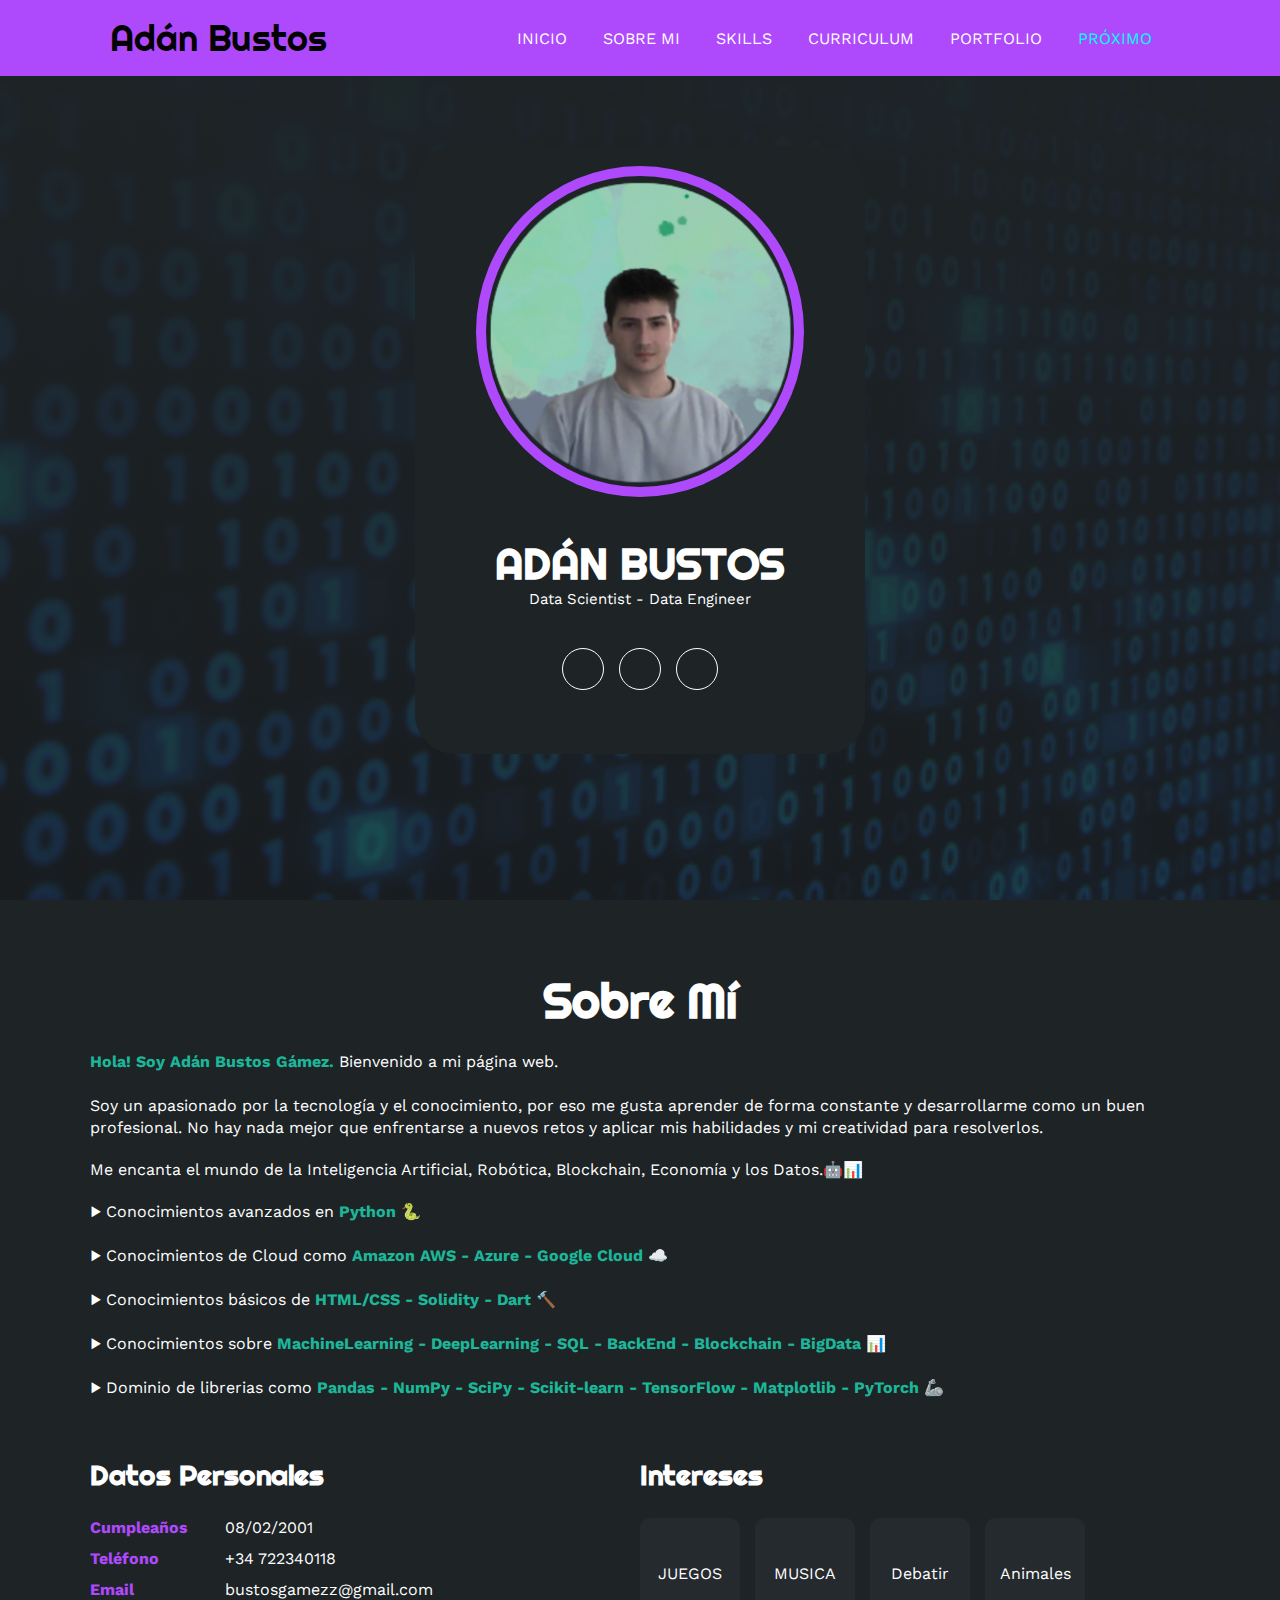
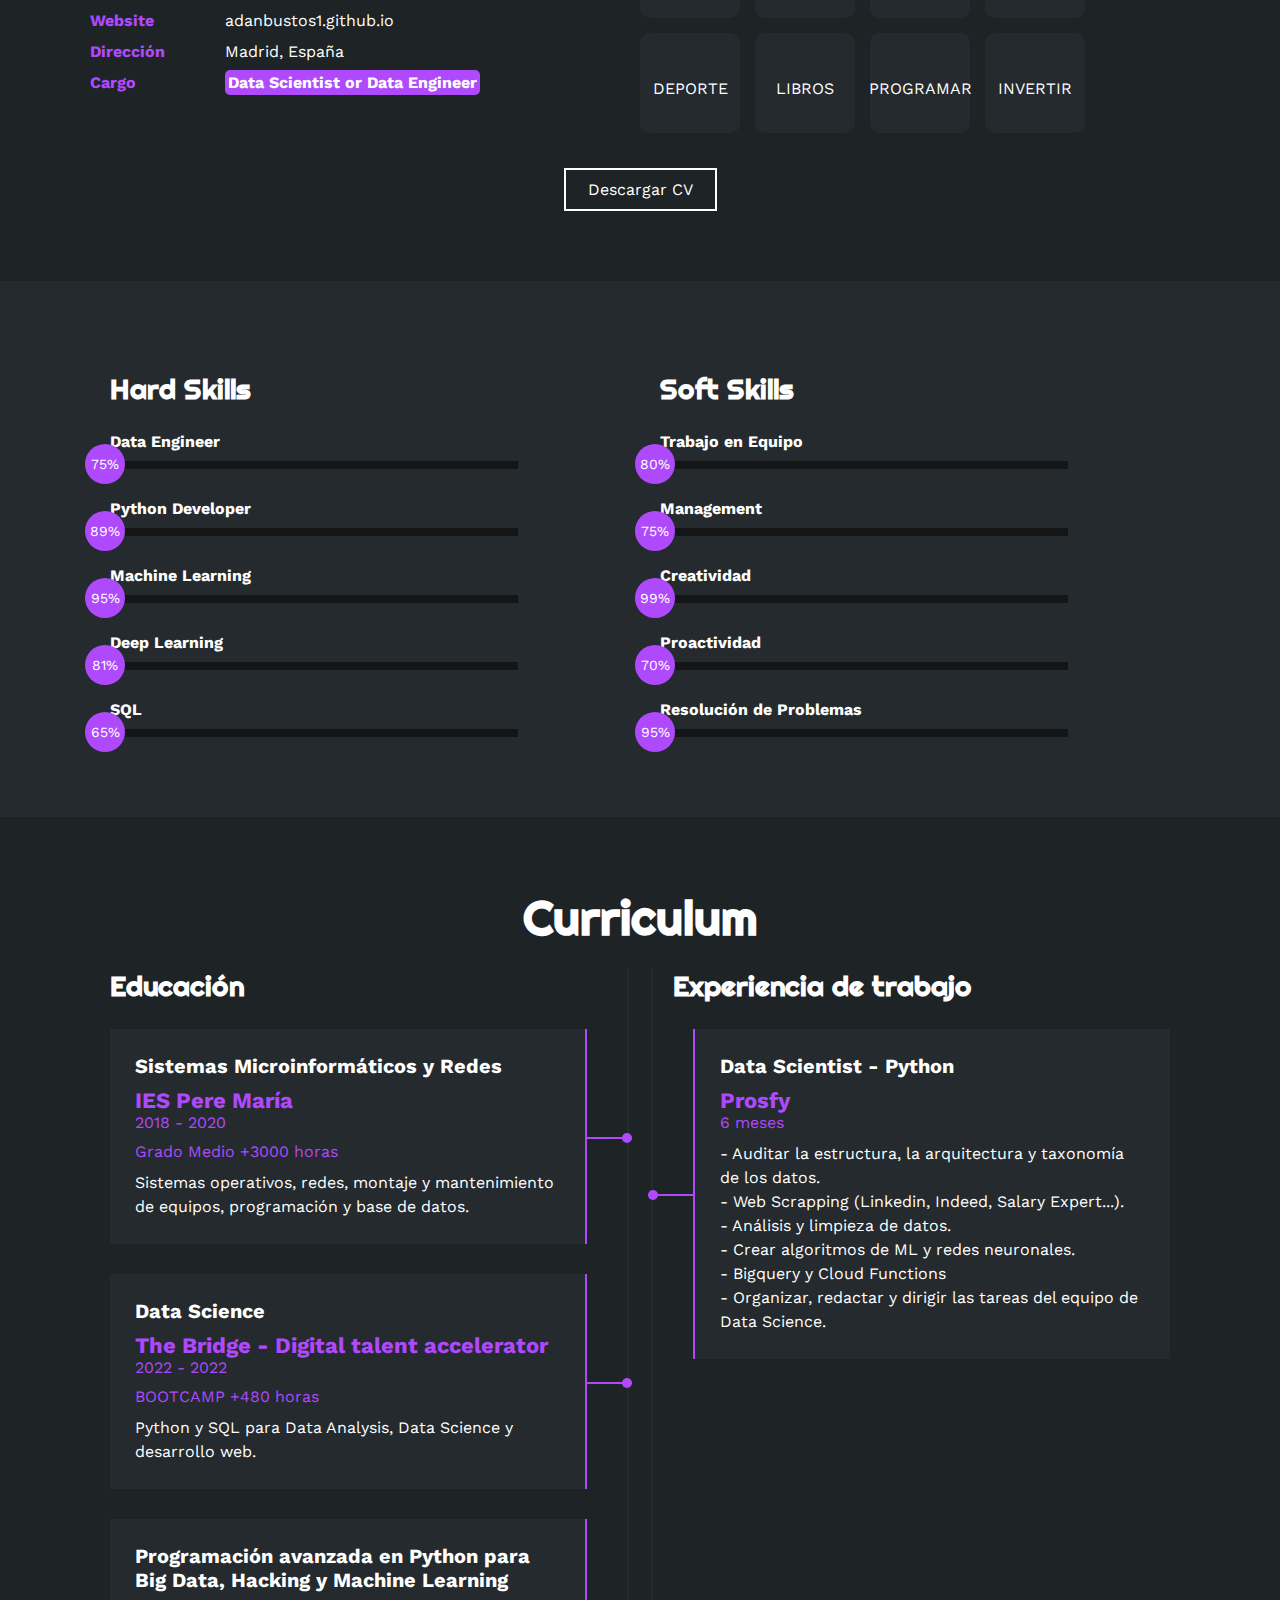
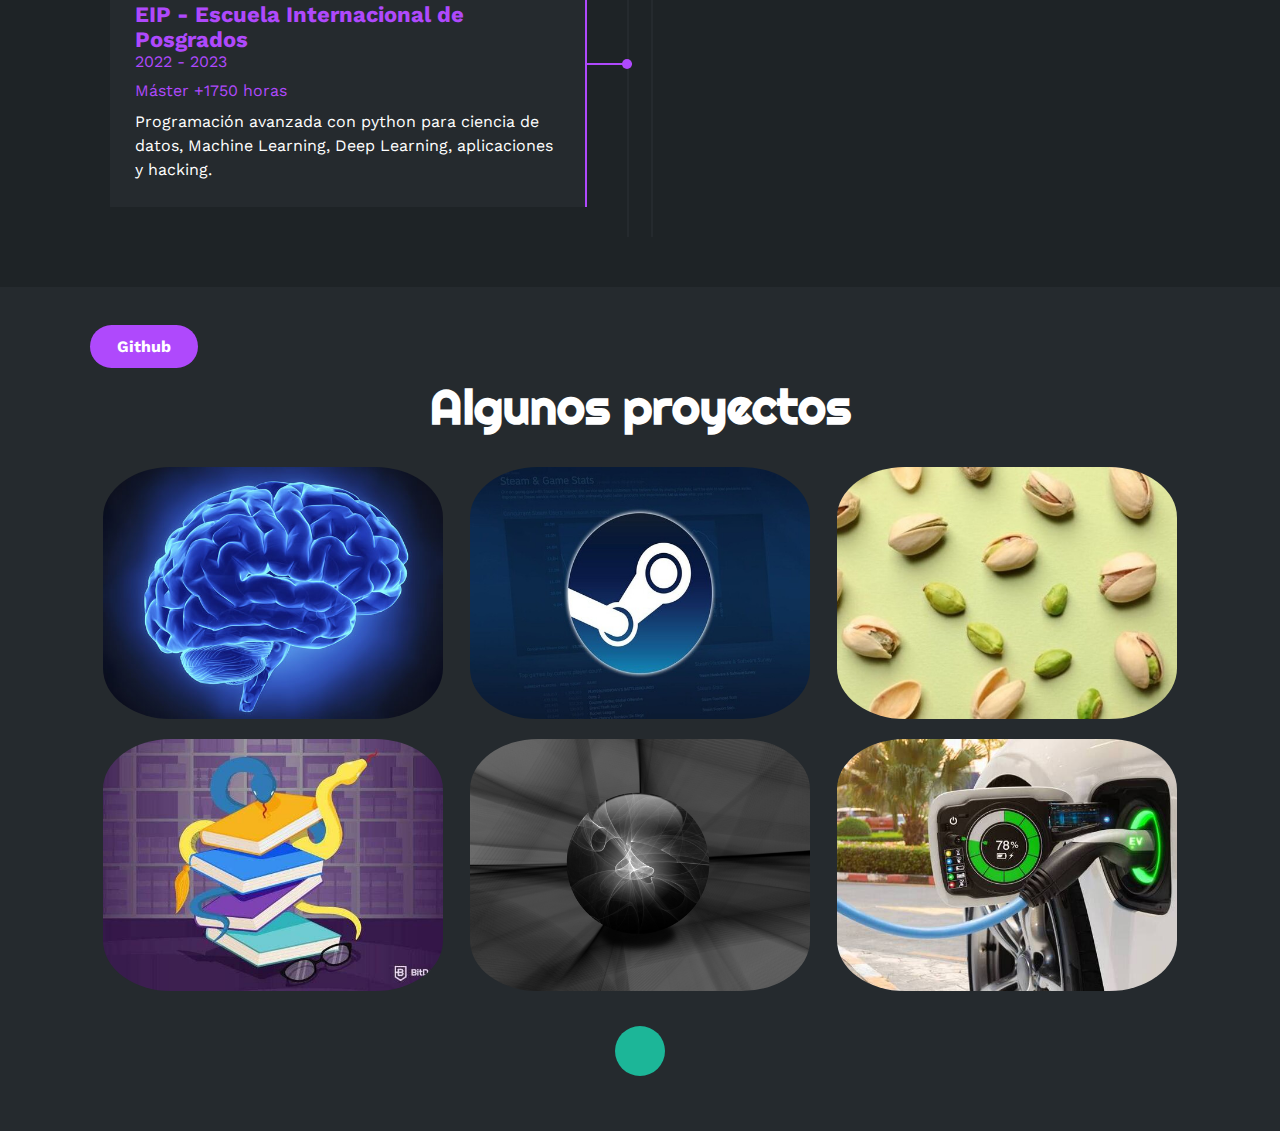
<file: index.html>
<!DOCTYPE html>
<html lang="es">
<head>
    <meta charset="UTF-8">
    <meta http-equiv="X-UA-Compatible" content="IE=edge">
    <meta name="viewport" content="width=device-width, initial-scale=1.0">
    <link rel="stylesheet" href="https://cdnjs.cloudflare.com/ajax/libs/font-awesome/6.1.2/css/all.min.css" integrity="sha512-1sCRPdkRXhBV2PBLUdRb4tMg1w2YPf37qatUFeS7zlBy7jJI8Lf4VHwWfZZfpXtYSLy85pkm9GaYVYMfw5BC1A==" crossorigin="anonymous" referrerpolicy="no-referrer" />
    <title>Adán Bustos 😊</title>
    <link rel="stylesheet" href="estilo.css">
    <link rel="shortcut icon" href="img/favicon.png">
</head>
<body>
    <!-- MENU ENCABEZADO -->
    <div class="contenedor-header">
        <header>
            <div class="logo">
                <a href="#">Adán Bustos</a>
            </div>
            <nav id="nav">
                <ul>
                    <li><a href="#inicio" onclick="seleccionar()">INICIO</a></li>
                    <li><a href="#sobremi" onclick="seleccionar()">SOBRE MI</a></li>
                    <li><a href="#skills" onclick="seleccionar()">SKILLS</a></li>
                    <li><a href="#curriculum" onclick="seleccionar()">CURRICULUM</a></li>
                    <li><a href="#portfolio" onclick="seleccionar()">PORTFOLIO</a></li>
                    <li><a href="pag/pag.html" onclick="seleccionar()" id="lipag">PRÓXIMO</a></li>
                    
                </ul>
            </nav>
            <div class="nav-responsive" onclick="mostrarOcultarMenu()">
                <i class="fa-solid fa-bars"></i>
            </div>
        </header>
        <!--Hola buenas, que haces en mi código, estás curioseando? Y si, la mayoría lo he copiado de algún youtuber inglés que ahora no me acuerdo.-->
    </div>

    <!-- SECCION INICIO -->
    <section id="inicio" class="inicio">
        <div class="contenido-banner">
            <div class="contenedor-img">
                <img src="img/hero.png" alt="">
            </div>
            <h1>ADÁN BUSTOS</h1>
            <h2>Data Scientist - Data Engineer</h2>
            <div class="redes">
                <a href="https://www.instagram.com/bustos_gmz/" target="_blank" rel="noopener noreferrer"><i class="fa-brands fa-instagram"></i></a>
                <a href="https://www.linkedin.com/in/adanbustos/" target="_blank" rel="noopener noreferrer"><i class="fa-brands fa-linkedin-in"></i></a>
                <a href="https://github.com/AdanBustos1" target="_blank" rel="noopener noreferrer"><i class="fab fa-github"></i></a>
            </div>
        </div>
    </section>

    <!-- SECCION SOBRE MI -->
    <section id="sobremi" class="sobremi">
        <div class="contenido-seccion">
            <h2>Sobre Mí</h2>
            <p><span>Hola! Soy Adán Bustos Gámez.</span> Bienvenido a mi página web. <br><br>
                Soy un apasionado por la tecnología y el conocimiento, por eso me gusta aprender de forma constante y desarrollarme como un buen profesional.
                No hay nada mejor que enfrentarse a nuevos retos y aplicar mis habilidades y mi creatividad para resolverlos.
            </p>
            <p>
                Me encanta el mundo de la Inteligencia Artificial, Robótica, Blockchain, Economía y los Datos.🤖📊
            </p>
            <p>
                ▶  Conocimientos avanzados en <span>Python 🐍</span><br><br>
                ▶  Conocimientos de Cloud como <span>Amazon AWS - Azure - Google Cloud ☁️</span><br><br>
                ▶  Conocimientos básicos de <span>HTML/CSS - Solidity - Dart 🔨</span><br><br>
                ▶  Conocimientos sobre <span>MachineLearning - DeepLearning - SQL - BackEnd - Blockchain - BigData 📊</span><br><br>
                ▶  Dominio de librerias como <span>Pandas - NumPy - SciPy - Scikit-learn - TensorFlow - Matplotlib - PyTorch 🦾</span><br>


            </p>
            <br>
            <br>
            <div class="fila">
                <!-- datos personales -->
                <div class="col">
                    <h3>Datos Personales</h3>
                    <ul>
                        <li>
                            <strong>Cumpleaños</strong>
                            08/02/2001
                        </li>
                        <li>
                            <strong>Teléfono</strong>
                            +34 722340118
                        </li>
                        <li>
                            <strong>Email</strong>
                            bustosgamezz@gmail.com
                        </li>
                        <li>
                            <strong>Website</strong>
                            adanbustos1.github.io
                        </li>
                        <li>
                            <strong>Dirección</strong>
                            Madrid, España
                        </li>
                        <li>
                            <strong>Cargo</strong>
                            <span>Data Scientist or Data Engineer</span>
                        </li>
                    </ul>
                </div>

                <!-- intereses -->
                <div class="col">
                    <h3>Intereses</h3>
                    <div class="contenedor-intereses">
                        <div class="interes">
                            <i class="fa-solid fa-gamepad"></i>
                            <span>JUEGOS</span>
                        </div>
                        <div class="interes">
                            <i class="fa-solid fa-headphones"></i>
                            <span>MUSICA</span>
                        </div>
                        <div class="interes">
                            <i class="fa-solid fa-comment"></i>
                            <span>Debatir</span>
                        </div>
                        <div class="interes">
                            <i class="fa-solid fa-cat"></i>
                            <span>Animales</span>
                        </div>
                        <div class="interes">
                            <i class="fa-solid fa-dumbbell"></i>
                            <span>DEPORTE</span>
                        </div>
                        <div class="interes">
                            <i class="fa-solid fa-book"></i>
                            <span>LIBROS</span>
                        </div>
                        <div class="interes">
                            <i class="fa-sharp fa-solid fa-desktop"></i>
                            <span>PROGRAMAR</span>
                        </div>
                        <div class="interes">
                            <i class="fa-solid fa-money-bill-trend-up"></i>
                            <span>INVERTIR</span>
                        </div>
                        
                    </div>
                </div>
            </div>
            <a href="pdf.pdf" download="CV_Adán_Bustos.pdf" target="_blank" rel="noopener noreferrer" style="text-decoration:none">
                <button>
                    Descargar CV <i class="fa-solid fa-download"></i>
                    <span class="overlay"></span>
                </button>
            </a>
        </div>
    </section>

    <!-- SECCION SKILLS -->
    <section class="skills" id="skills">
        <div class="contenido-seccion">
            <h2></h2>
            <div class="fila">
                <!-- Technical Skill -->
                <div class="col">
                    <h3>Hard Skills</h3>
                    <div class="skill">
                        <span>Data Engineer</span>
                        <div class="barra-skill">
                            <div class="progreso">
                                <span>75%</span>
                            </div>
                        </div>
                    </div>
                    <div class="skill">
                        <span>Python Developer</span>
                        <div class="barra-skill">
                            <div class="progreso">
                                <span>89%</span>
                            </div>
                        </div>
                    </div>
                    <div class="skill">
                        <span>Machine Learning</span>
                        <div class="barra-skill">
                            <div class="progreso">
                                <span>95%</span>
                            </div>
                        </div>
                    </div>
                    <div class="skill">
                        <span>Deep Learning</span>
                        <div class="barra-skill">
                            <div class="progreso">
                                <span>81%</span>
                            </div>
                        </div>
                    </div>
                    <div class="skill">
                        <span>SQL</span>
                        <div class="barra-skill">
                            <div class="progreso">
                                <span>65%</span>
                            </div>
                        </div>
                    </div>
                </div>
                <!-- Professional Skills -->
                <div class="col">
                    <h3>Soft Skills</h3>
                    <div class="skill">
                        <span>Trabajo en Equipo</span>
                        <div class="barra-skill">
                            <div class="progreso">
                                <span>80%</span>
                            </div>
                        </div>
                    </div>
                    <div class="skill">
                        <span>Management</span>
                        <div class="barra-skill">
                            <div class="progreso">
                                <span>75%</span>
                            </div>
                        </div>
                    </div>
                    <div class="skill">
                        <span>Creatividad</span>
                        <div class="barra-skill">
                            <div class="progreso">
                                <span>99%</span>
                            </div>
                        </div>
                    </div>
                    <div class="skill">
                        <span>Proactividad</span>
                        <div class="barra-skill">
                            <div class="progreso">
                                <span>70%</span>
                            </div>
                        </div>
                    </div>
                    <div class="skill">
                        <span>Resolución de Problemas</span>
                        <div class="barra-skill">
                            <div class="progreso">
                                <span>95%</span>
                            </div>
                        </div>
                    </div>
                </div>
            </div>
        </div>
    </section>

    <!-- SECCION CURRICULUM -->
    <section id="curriculum" class="curriculum">
        <div class="contenido-seccion">
            <h2>Curriculum</h2>
            
            <div class="fila">
                <div class="col izquierda">
                    <h3>Educación</h3>
                    <div class="item izq">
                        <h4>Sistemas Microinformáticos y Redes</h4>
                        <span class="casa">IES Pere María</span>
                        <span class="fecha">2018 - 2020</span>
                        <span class="fecha">Grado Medio +3000 horas</span>
                        <p>Sistemas operativos, redes, montaje y mantenimiento de equipos, programación y base de datos.</p>
                        <div class="conectori">
                            <div class="circuloi"></div>
                        </div>
                    </div>
                    <div class="item izq">
                        <h4>Data Science</h4>
                        <span class="casa">The Bridge - Digital talent accelerator</span>
                        <span class="fecha">2022 - 2022</span>
                        <span class="fecha">BOOTCAMP +480 horas</span>                       
                        <p>Python y SQL para Data Analysis, Data Science y desarrollo web.</p>
                        <div class="conectori">
                            <div class="circuloi"></div>
                        </div>
                    </div>
                    <div class="item izq">
                        <h4>Programación avanzada en Python para Big Data, Hacking y Machine Learning</h4>
                        <span class="casa">EIP - Escuela Internacional de Posgrados</span>
                        <span class="fecha">2022 - 2023</span>
                        <span class="fecha">Máster +1750 horas</span>
                        <p>Programación avanzada con python para ciencia de datos, Machine Learning, Deep Learning, aplicaciones y hacking.</p>
                        <div class="conectori">
                            <div class="circuloi"></div>
                        </div>
                    </div>
                </div>

                <div class="col derecha">
                    <h3>Experiencia de trabajo</h3>
                    <div class="item der">
                        <h4>Data Scientist - Python</h4>
                        <span class="casa">Prosfy</span>
                        <span class="fecha">6 meses</span>
                        <p>- Auditar la estructura, la arquitectura y taxonomía de los datos.<br>
                            - Web Scrapping (Linkedin, Indeed, Salary Expert...).<br>
                            - Análisis y limpieza de datos.<br>
                            - Crear algoritmos de ML y redes neuronales.<br>
                            - Bigquery y Cloud Functions <br>
                            - Organizar, redactar y dirigir las tareas del equipo de Data Science.<br></p>
                        <div class="conectord">
                            <div class="circulod"></div>
                        </div>
                    </div>
                            <div class="circulod"></div>
                        </div>
                    </div>
                </div>
            </div>
        </div>
    </section>

    <!-- SECCION PORTFOLIO -->
    <section id="portfolio" class="portfolio">
        <div class="contenido-seccion">
            <a href="https://github.com/AdanBustos1" class= "abcc" target="_blank">Github</a>
            <h2>Algunos proyectos</h2>
            
            <a id="linkgithub" href="https://github.com/AdanBustos1/Brain_tumor_detection">
                <div class="galeria">
                    <div class="proyecto">
                        <img src="img/p1.jpg" alt="" >
                        <div class="overlay">
                            <h3>Red Neuronal</h3>
                            <p>Tumores cerebrales</p>
                        </div>
                    </div>
            </a>
            <a id="linkgithub" href="https://github.com/AdanBustos1/EDA_STEAM" target="_blank" rel="noopener noreferrer">
                <div class="proyecto">
                    <img src="img/p2.jpg" alt="">
                    <div class="overlay">
                        <h3>EDA</h3>
                        <p>STEAM</p>
                    </div>
                </div>
            </a>
            <a id="linkgithub" href="https://github.com/AdanBustos1/Pistacho_Machine_Learning" target="_blank" rel="noopener noreferrer">
                <div class="proyecto">
                    <img src="img/p3.jpg" alt="">
                    <div class="overlay">
                        <h3>Machine Learning</h3>
                        <p>Clasificación de Pistachos</p>
                    </div>
                </div>
            </a>
            <a id="linkgithub" href="https://github.com/AdanBustos1/Data42_Libreria_Python" target="_blank" rel="noopener noreferrer">
                <div class="proyecto">
                    <img src="img/p4.jpg" alt="">
                    <div class="overlay">
                        <h3>Librería Python</h3>
                        <p>Creación de una Librería de python</p>
                    </div>
                </div>
            </a>
            <a id="linkgithub" href="https://github.com/AdanBustos1/Emancipatic_algoritmoYreporte" target="_blank" rel="noopener noreferrer">
                <div class="proyecto">
                    <img src="img/p5.jpg" alt="">
                    <div class="overlay">
                        <h3>Algoritmo Recomendación</h3>
                        <p>Algoritmo + FastApi</p>
                    </div>
                </div>
            </a>
            <a id="linkgithub" href="https://github.com/AdanBustos1/Cargatron" target="_blank" rel="noopener noreferrer">
                <div class="proyecto">
                    <img src="img/p6.jpg" alt="">
                    <div class="overlay">
                        <h3>APP Cargatron</h3>
                        <p>Implementada en Streamlit</p>
                    </div>
                </div>
            </a>
            </div>
        </div>
    </section>

    

    <!-- footer -->
    <footer>
        <a href="#inicio" class="arriba">
            <i class="fa-solid fa-angles-up"></i>
        </a>
    </footer>
    <script src="script.js"></script>
</body>
</html>
</file>
<file: estilo.css>
@import url('https://fonts.googleapis.com/css2?family=Righteous&family=Work+Sans:wght@100;300;400;600;800&display=swap');
*{
    box-sizing: border-box;
    font-family: 'Work Sans';
    margin: 0;
    padding: 0;
}
.abcc{
    background-color: #af49fc;
    color: white;
    text-decoration: none;
    border: 2px solid transparent;
    font-weight: bold;
    padding: 10px 25px;
    border-radius: 30px;
    transition: transform .4s;
    width: 100px;
}

.abcc:hover{
    transform: scale(1.2);
    color: #010201;
}
html{
    /* me permite deslizar cuando hago clic en los links del menu */
    scroll-behavior: smooth;
}
/* MENU */
#lipag{
    color: aqua;
}
#h1pag{
    color: #af49fc;
}
.contenedor-header{
    background: #af49fc;
    position: fixed;
    width: 100%;
    top: 0;
    left: 0;
    z-index: 99;
}
.contenedor-header header{
    max-width: 1100px;
    margin: auto;
    display: flex;
    justify-content: space-between;
    align-items: center;
    padding: 15px 20px;
}
.contenedor-header header .logo a{
    font-family: 'Righteous';
    font-size: 36px;
    color: #010201;
    text-decoration: none;
}
.contenedor-header header ul{
    display: flex;
    list-style: none;
}
.contenedor-header header nav ul li a{
    text-align: none;
    color: #fff;
    margin: 0 15px;
    padding: 3px;
    transition: .5s;
    text-decoration: none;
}
.contenedor-header header nav ul li a:hover{
    color: #6e5c7c;
}
.nav-responsive{
    background-color: #1CB698;
    color:#fff;
    padding: 5px 10px;
    border-radius: 5px;
    cursor: pointer;
    display: none;
}
/* SECCION I N I C I O */
.inicio{
    background: linear-gradient(to top, rgba(30,35,38,.8), rgba(30,35,38,1)),
    url(img/fondo.gif);
    background-size: cover;
    height: 100vh;
    color: #fff;
    display: flex;
    align-items: center;
}
.inicio .contenido-banner{
    padding: 20px;
    background-color: #1e2326;
    max-width: 450px;
    margin: auto;
    text-align: center;
    border-radius: 40px;
}
.inicio .contenido-banner img{
    margin-top: 40px;
    border: 10px solid #af49fc;
    display: block;
    width: 80%;
    margin: auto;
    border-radius: 100%;
}
.inicio .contenido-banner h1{
    margin-top: 40px;
    font-size: 42px;
    font-family: 'Righteous';
}
.inicio .contenido-banner h2{
    font-size: 15px;
    font-weight: normal;
}
.inicio .contenido-banner .redes a{
    color: #fff;
    display: inline-block;
    text-decoration: none;
    border: 1px solid #fff;
    border-radius: 100%;
    width: 42px;
    height: 42px;
    line-height: 42px;
    margin: 40px 5px;
    font-size: 20px;
    transition: .3s;
}
.inicio .contenido-banner .redes a:hover{
    background-color: #af49fc;
}
.sobremi{
    background-color: #1e2326;
    color: #fff;
    padding: 50px 20px;
}
.sobremi .contenido-seccion{
    max-width: 1100px;
    margin: auto;
}
.sobremi h2{
    font-size: 48px;
    font-family: 'Righteous';
    text-align: center;
    padding: 20px 0;

}
.sobremi .contenido-seccion p{
    font: 18px;
    line-height: 22px;
    margin-bottom: 20px;
}
.sobremi .contenido-seccion p span{
    color: #1CB698;
    font-weight: bold;
}
.sobremi .fila{
    display: flex;
}
.sobremi .fila .col
{
    width: 50%;
}
.sobremi .fila .col h3{
    font-size: 28px;
    font-family: 'Righteous';
    margin-bottom: 25px;
}
.sobremi .fila .col ul{
    list-style: none;
}
.sobremi .fila .col ul li{
    margin: 12px 0;
}
.sobremi .fila .col ul li strong{
    display: inline-block;
    color: #af49fc;
    width: 130px;
}
.sobremi .fila .col ul li span{
    background-color: #af49fc;
    padding: 3px;
    font-weight: bold;
    border-radius: 5px;
}
.sobremi .fila .col .contenedor-intereses{
    display: flex;
    flex-wrap: wrap;
}
.sobremi .fila .col .contenedor-intereses .interes{
    width: 100px;
    height: 100px;
    background-color: #252A2E;
    border-radius: 10px;
    margin: 0 15px 15px 0;
    display: flex;
    flex-direction: column;
    align-items: center;
    justify-content: center;
    transition: .3s;
}.sobremi .fila .col .contenedor-intereses .interes:hover{
    background-color: #af49fc;
}
.sobremi .fila .col .contenedor-intereses .interes i{
    font-size: 30px;
    margin-bottom: 10px;
}
.sobremi button{
    cursor: pointer;
    background-color: transparent;
    border: 2px solid #fff;
    width: fit-content;
    display: block;
    margin: 20px auto;
    padding: 10px 22px;
    font-size: 16px;
    color: #fff;
    position: relative;
    z-index: 10;
}
.sobremi button .overlay{
    position: absolute;
    top: 0;
    left: 0;
    width: 0;
    height: 100%;
    background-color: #af49fc;
    z-index: -1;
    transition: 1s;
}
.sobremi button:hover .overlay{
    width: 100%;
}
/* SECCION S K I L L S */
.skills{
    background-color: #252A2E;
    color: #fff;
    padding: 50px 20px;
}
.skills .contenido-seccion{
    max-width: 1100px;
    margin: auto;
}
.skills h2{
    font-size: 48px;
    font-family: 'Righteous';
    text-align: center;
    padding: 20px 0;

}
.skills .fila{
    display: flex;
}
.skills .fila .col{
    width: 50%;
    padding: 0 20px;
}
.skills .fila .col h3{
    font-size: 28px;
    font-family: 'Righteous';
    margin-bottom: 25px;
}
.skills .skill > span{
    font-weight: bold;
    display: block;
    margin-bottom: 10px;
}
.skills .skill .barra-skill{
    height: 8px;
    width: 80%;
    background-color: #131517;
    position: relative;
    margin-bottom: 30px;
}
.skills .skill .progreso{
    background-color: #af49fc;
    position: absolute;
    top: 0;
    left: 0;
    height: 8px;
}
.skills .skill .barra-skill span{
    position: absolute;
    height: 40px;
    width: 40px;
    background-color: #af49fc;
    border-radius: 50px;
    line-height: 40px;
    text-align: center;
    top: -17px;
    right: -15px;
    font-size: 14px;
}
/* Estas clases se agregaran dinamicamente mediante javascript */
.skills .skill .javascript{
    width: 0%;
    animation: 2s javascript forwards;
}
@keyframes javascript {
    0%{width: 0%;}
    100%{width: 75%;}
}

.skills .skill .htmlcss{
    width: 0%;
    animation: 2s htmlcss forwards;
}
@keyframes htmlcss {
    0%{width: 0%;}
    100%{width: 89%;}
}

.skills .skill .photoshop{
    width: 0%;
    animation: 2s photoshop forwards;
}
@keyframes photoshop {
    0%{width: 0%;}
    100%{width: 95%;}
}

.skills .skill .wordpress{
    width: 0%;
    animation: 2s wordpress forwards;
}
@keyframes wordpress {
    0%{width: 0%;}
    100%{width: 81%;}
}

.skills .skill .drupal{
    width: 0%;
    animation: 2s drupal forwards;
}
@keyframes drupal {
    0%{width: 0%;}
    100%{width: 65%}
}

.skills .skill .comunicacion{
    width: 0%;
    animation: 2s comunicacion forwards;
}
@keyframes comunicacion {
    0%{width: 0%;}
    100%{width: 80%;}
}

.skills .skill .trabajo{
    width: 0%;
    animation: 2s trabajo forwards;
}
@keyframes trabajo {
    0%{width: 0%;}
    100%{width: 75%;}
}

.skills .skill .creatividad{
    width: 0%;
    animation: 2s creatividad forwards;
}
@keyframes creatividad {
    0%{width: 0%;}
    100%{width: 99%;}
}

.skills .skill .dedicacion{
    width: 0%;
    animation: 2s dedicacion forwards;
}
@keyframes dedicacion {
    0%{width: 0%;}
    100%{width: 70%;}
}

.skills .skill .proyect{
    width: 0%;
    animation: 2s proyect forwards;
}
@keyframes proyect {
    0%{width: 0%;}
    100%{width: 95%;}
}
/* SECCION CURRICULUM */
.curriculum{
    background-color: #1e2326;
    color: #fff;
    padding: 50px 20px;
}
.curriculum .contenido-seccion{
    max-width: 1100px;
    margin: auto;
}
.curriculum h2{
    font-size: 48px;
    font-family: 'Righteous';
    text-align: center;
    padding: 20px 0;

}
.curriculum .fila{
    display: flex;
    justify-content: space-between;
}
.curriculum .fila .col{
    width: 49%;
    padding: 0 20px;
}
.curriculum .fila .col h3{
    font-size: 28px;
    font-family: 'Righteous';
    margin-bottom: 25px;
}
.curriculum .fila .izquierda{
    border-right: 2px solid #252A2E;
}
.curriculum .fila .derecha{
    border-left: 2px solid #252A2E;
}
.curriculum .fila .item{
    padding: 25px;
    margin-bottom: 30px;
    background-color: #252A2E;
    position: relative;
}
.curriculum .fila .item h4{
    font-size: 20px;
    margin-bottom: 10px;
}
.curriculum .fila .item .casa{
    color: #af49fc;
    font-size: 22px;
    font-weight: bold;
    display: block;
}
.curriculum .fila .item .fecha{
    display: block;
    color: #af49fc;
    margin-bottom: 10px;
}
.curriculum .fila .item p{
    line-height: 24px;
}
.curriculum .fila .izq{
    border-right: 2px solid #af49fc;
    margin-right: 20px;
}
.curriculum .fila .der{
    border-left: 2px solid #af49fc;
    margin-left: 20px;
}
.curriculum .fila .item .conectori{
    height: 2px;
    background-color: #af49fc;
    width: 47px;
    position: absolute;
    top: 50%;
    right: -47px;
    z-index: 5;
}
.curriculum .fila .item .conectori .circuloi{
    display: block;
    height: 10px;
    width: 10px;
    border-radius: 50%;
    background-color: #af49fc;
    float: right;
    position: relative;
    bottom: 4px;
}
.curriculum .fila .item .conectord{
    height: 2px;
    background-color: #af49fc;
    width: 47px;
    position: absolute;
    top: 50%;
    left: -47px;
    z-index: 5;
}
.curriculum .fila .item .conectord .circulod{
    display: block;
    height: 10px;
    width: 10px;
    border-radius: 50%;
    background-color: #af49fc;
    float: left;
    position: relative;
    bottom: 4px;
}
/* SECCION PORTFOLIO */
.portfolio{
    background-color: #252A2E;
    color: #fff;
    padding: 50px 20px;
}
.portfolio .contenido-seccion{
    max-width: 1100px;
    margin: auto;
}
.portfolio h2{
    font-size: 48px;
    font-family: 'Righteous';
    text-align: center;
    padding: 20px 0;
}
.portfolio .galeria{
    display: flex;
    flex-wrap: wrap;
    justify-content: space-around;
}
.portfolio .galeria .proyecto{
    position: relative;
    max-width: 340px;
    height: fit-content;
    margin: 10px;
    cursor: pointer;
}
.portfolio .galeria .proyecto img{
    width: 100%;
    display: block;
    border-radius: 20%;
}
.portfolio .galeria .proyecto .overlay{
    position: absolute;
    top: 0;
    width: 100%;
    height: 100%;
    text-align: center;
    background: linear-gradient(rgba(28,182,152,.8), rgba(28,182,152,.8));
    display: flex;
    flex-direction: column;
    justify-content: center;
    transition: 1s;
    font-size: 18px;
    letter-spacing: 3px;
    opacity: 0;
    border-radius: 20%;
}
.portimg{
    border-radius: 50%;
}
.portfolio .galeria .proyecto .overlay h3{
    margin-bottom: 20px;
    transition: 1s;
    border-radius: 20%;
    
}
.portfolio .galeria .proyecto .overlay:hover{
    opacity: 1;
    border-radius: 20%;
}
.portfolio .galeria .proyecto .overlay:hover h3{
    margin-bottom: 0px;
    border-radius: 20%;
}
/* SECCION CONTACTO */

footer{
    background-color: #252A2E;
    color: #fff;
    padding: 50px 0 30px 0;
    text-align: center;
    position: relative;
    width: 100%;
}
footer .redes{
    margin-bottom: 20px;
}


footer .arriba{
    display: block;
    width: 50px;
    height: 50px;
    background-color: #1CB698;
    color: #fff;
    position: absolute;
    left: 50%;
    transform: translateX(-50%);
    top: -25px;
    border-radius: 50%;
    line-height: 50px;
    font-size: 18px;
}
/* SECCION RESPONSIVE */
@media screen and (max-width:980px){
    nav{
        display: none;
    }
    .nav-responsive{
        display: block;
    }
    nav.responsive{
        display: block;
        position: absolute;
        right: 0;
        top: 75px;
        background-color: #252A2E;
        width: 180px;
    }
    nav.responsive ul{
        display: block !important;
    }
    nav.responsive ul li{
        border-bottom: 1px solid #fff;
        padding: 10px 0;
    }
}
@media screen and (max-width:700px){
    .sobremi .fila{
        display: block;
    }
    .sobremi .fila .col{
        width: fit-content;
    }

    .skills .fila{
        display: block;
    }
    .skills .fila .col{
        width: 100%;
    }
    .skills .fila .col .barra-skill{
        width: 100%;
    }

    .curriculum .fila{
        display: block;
    }
    .curriculum .fila .col{
        width: 90%;
    }
    .curriculum .fila .derecha{
        margin-left: 20px;
    }

    .portfolio .galeria{
        display: block;
        width: 100%;
    }
    .portfolio .galeria .proyecto{
        max-width: 100%;
    }
    .portfolio .galeria .proyecto img{
        width: 100%;
    }
    .contacto .fila{
        display: block;
    }
    .contacto .fila .col{
        width: 100%;
    }
}
</file>
